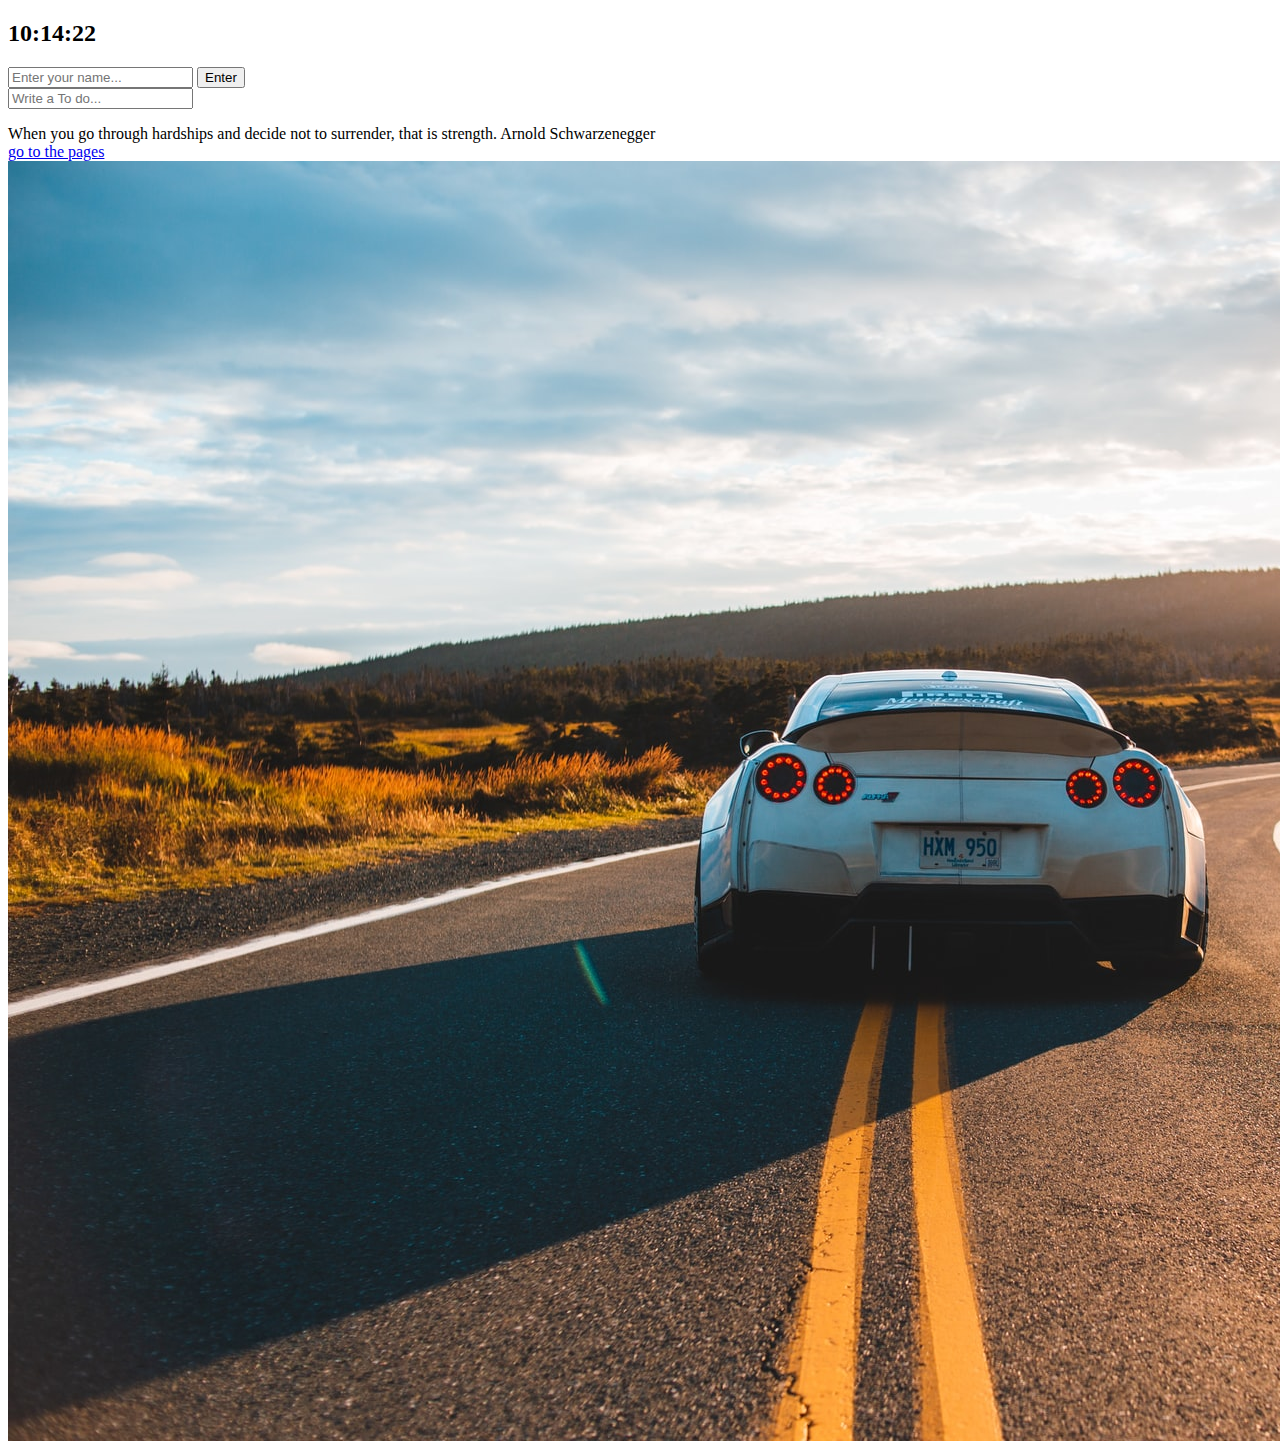
<file: index.html>
<!DOCTYPE html>
<html lang="en">
<head>
    <meta charset="UTF-8">
    <meta http-equiv="X-UA-Compatible" content="IE=edge">
    <meta name="viewport" content="width=device-width, initial-scale=1.0">
    <link rel="stylesheet" href="css/style.css">
    <title>Web Practice</title>
</head>
<body>
    <h2 id="clock">00:00:00</h2>
    <form id="login-form" class="hidden">
        <input type="text" required maxlength="15" placeholder="Enter your name...">
        <input type="submit" value="Enter">
    </form>
    <h1 id="greeting" class="hidden"></h1>
    <form id="todo-form">
        <input type="text" placeholder="Write a To do...">
    </form>
    <ul id="todo-list">

    </ul>
    <div id="quote">
        <span></span>
        <span></span>
    </div>
    <div id="weather">
        <span></span>
        <span></span>
    </div>
    <a href="https://ya-ya.tistory.com/">go to the pages</a>
    <script src="js/app.js"></script>
    <script src="js/clock.js"></script>
    <script src="js/quotes.js"></script>
    <script src="js/background.js"></script>
    <script src="js/todo.js"></script>
    <script src="js/weather.js"></script>
</body> 
</html>
</file>
<file: css/style.css>
.hidden {
    display: none;
}
</file>
